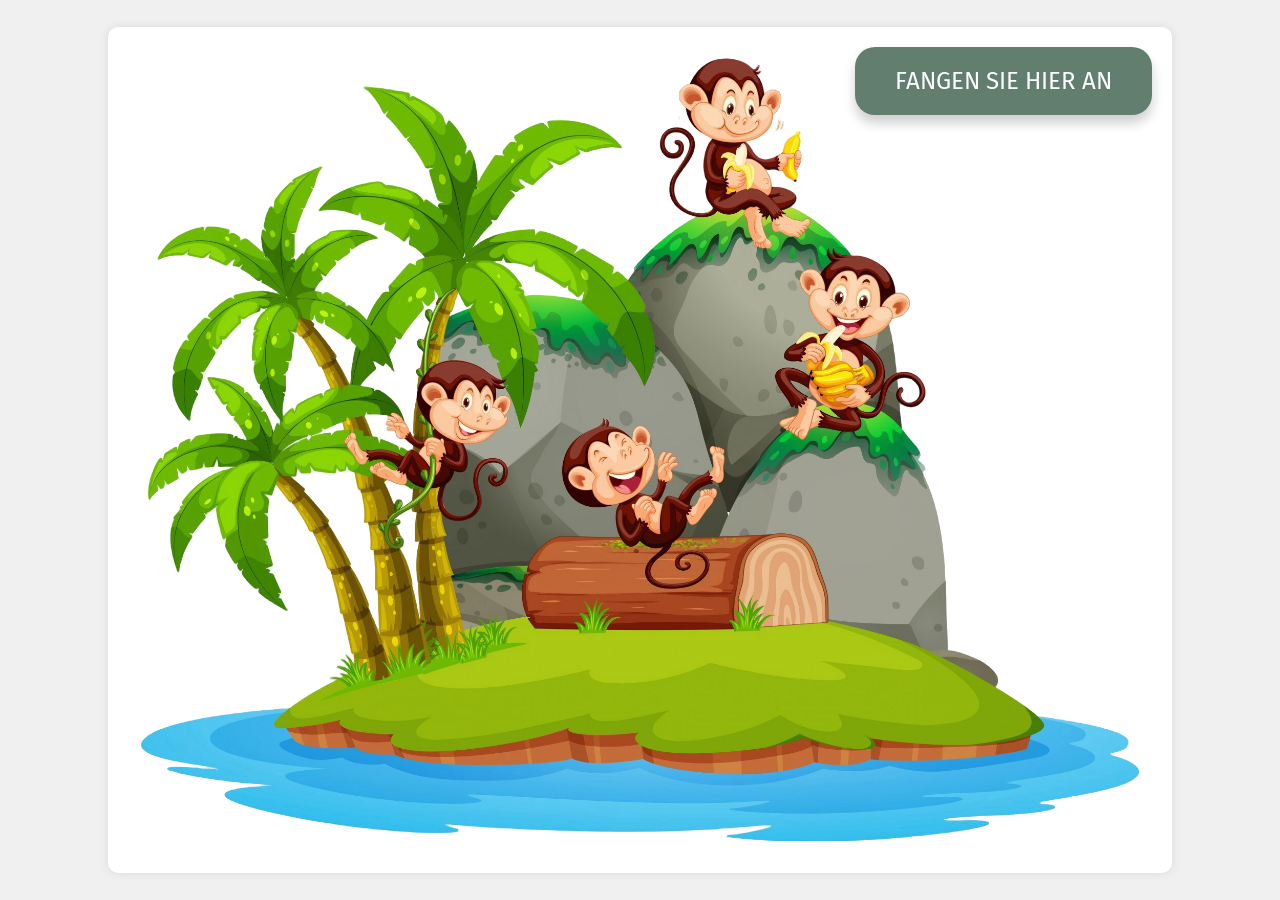
<file: index.html>
<!DOCTYPE html>
<html lang="en">
<head>
    <meta charset="UTF-8">
    <meta name="viewport" content="width=device-width, initial-scale=1.0">
    <title>Decision Tree Game</title>
    <link rel="stylesheet" href="https://cdnjs.cloudflare.com/ajax/libs/font-awesome/6.0.0-beta3/css/all.min.css">
    <link rel="stylesheet" href="initial.css">
    <link rel="stylesheet" href="https://fonts.googleapis.com/css2?family=Fira+Sans:wght@400;500;600;700&display=swap">
    <script>
        function loadHTML(fileName) {
            console.log(`Attempting to load ${fileName}`);
            var xhr = new XMLHttpRequest();
            xhr.open('GET', fileName, true);
            xhr.onreadystatechange = function () {
                if (xhr.readyState == 4 && xhr.status == 200) {
                    console.log(`Loaded content from ${fileName}`);
                    document.getElementById('content').innerHTML = xhr.responseText;
                } else if (xhr.readyState == 4) {
                    console.error(`Failed to load ${fileName}`);
                }
            };
            xhr.send();
        }
    </script>
</head>
<body>
    <div class="container">
        <button class="button" onclick="window.location.href='introduction.html'">FANGEN SIE HIER AN</button>
        <div class="content">
            <img src="happy-monkey-isolated-island.png" alt="Help João">
        </div>
    </div>
</body>
</html>
</file>
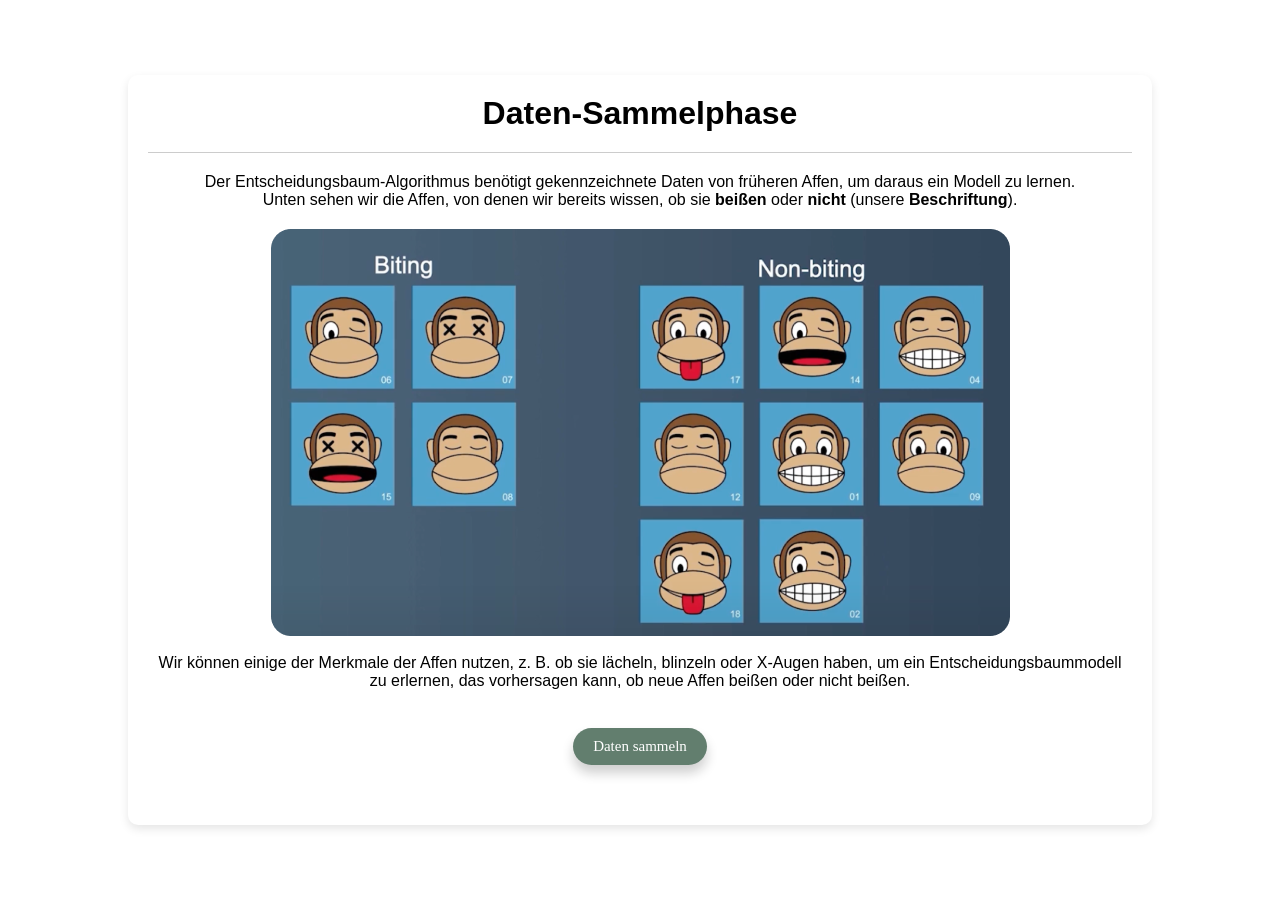
<file: game.html>
<!DOCTYPE html>
<html lang="en">
<head>
    <meta charset="UTF-8">
    <meta name="viewport" content="width=device-width, initial-scale=1.0">
    <link rel="stylesheet" href="styles.css">
    <link rel="stylesheet" href="introduction.css">
    <title>Decision Tree</title>
</head>
<body>
    <div class="container">
        <h1 id="phaseTitle">Daten-Sammelphase</h1>
        <hr/>
        <div id="controls">
            <p id="message">
                Der Entscheidungsbaum-Algorithmus benötigt gekennzeichnete Daten von früheren Affen, um daraus ein Modell zu lernen.
                <br>
                Unten sehen wir die Affen, von denen wir bereits wissen, ob sie <strong>beißen </strong> oder <strong>nicht</strong> (unsere <strong>Beschriftung</strong>).
                <br/> <img src="Dataset.png" alt="Biting and Non-biting Monkeys" class="intro-image">
                <br>
                Wir können einige der Merkmale der Affen nutzen, z. B. ob sie lächeln, blinzeln oder X-Augen haben, um ein Entscheidungsbaummodell zu erlernen, das vorhersagen kann, ob neue Affen beißen oder nicht beißen.
            </p>
            <br/>
            <button class="button" id="collectDataBtn">Daten sammeln</button>
        </div>
        <div id="datasetContainer" style="display:none;">
            <div class="table-container">
                <table class="dataset-table">
                    <thead>
                        <tr>
                            <th></th> 
                            <th>Lächeln</th>
                            <th>X-Augen</th>
                            <th>Zwinkern</th>
                            <th>Beißen/Nicht beißen (Beschriftung)</th>
                        </tr>
                    </thead>
                    <tbody id="tableBody">
                    </tbody>
                </table>
            </div>
        </div>
        <div id="decisionTreeContainer" class="decision-tree"></div>
    </div>
    <div id="tipModal" class="modal">
        <div class="modal-content">
            <span class="close">&times;</span>
            <p id="modalMessage">Your message here...</p>
        </div>
    </div>
    <script src="script.js"></script>
</body>
</html>
</file>
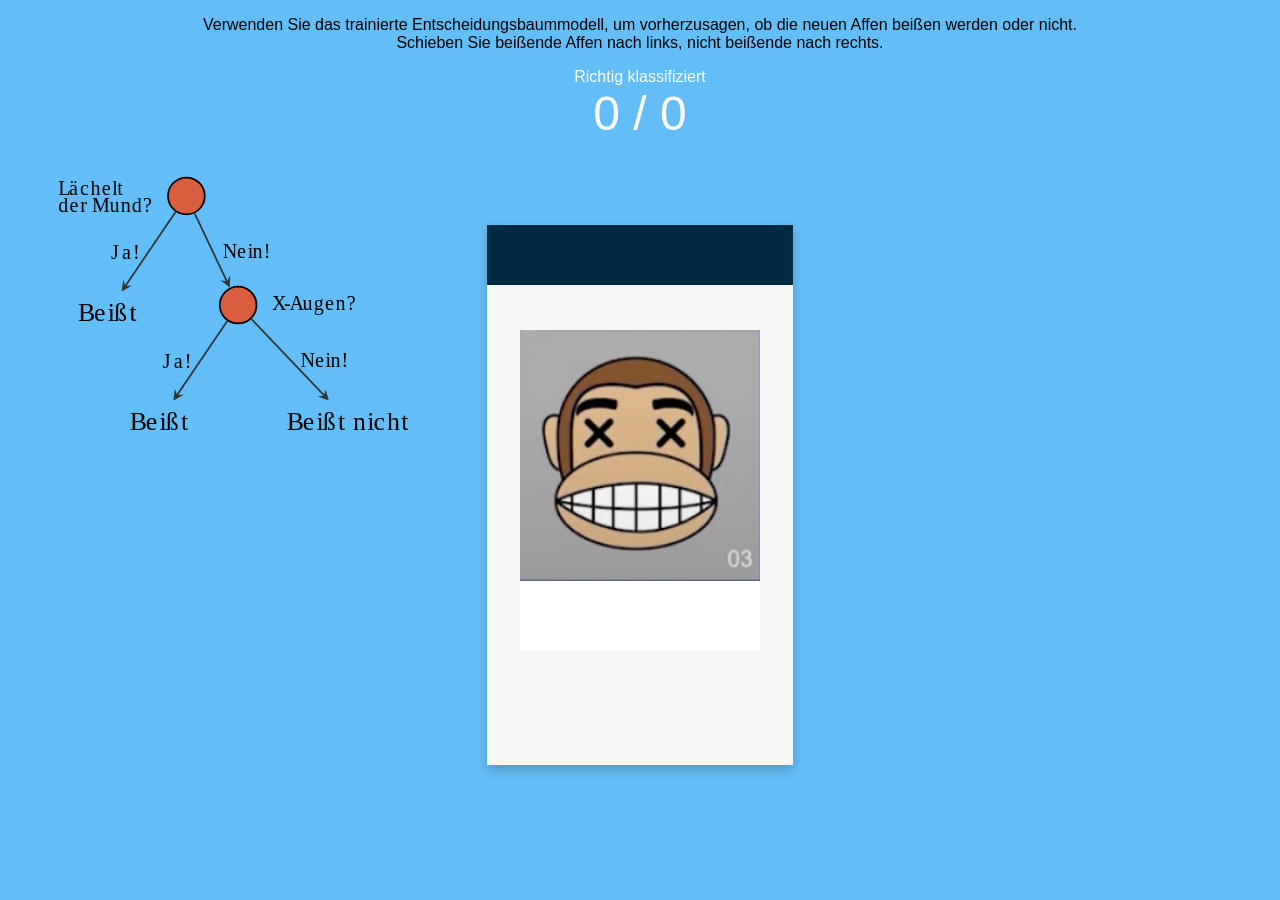
<file: game1.html>
<!DOCTYPE html>
<html>
  <!--Based on a codepen from https://codepen.io/suez/pen/MaeVBy  -->
  <head>
    <meta charset="utf-8" />
    <meta
      name="description"
      content="Introductory applet for grasping Supervised Learning"
    />
    <meta name="keywords" content="supervised, learning, aiunplugged, snaip" />
    <link rel="stylesheet" href="style.css" />
    <link rel="stylesheet" href="game1.css" />
    <title>Monkey game</title>
    <script src="https://cdnjs.cloudflare.com/ajax/libs/jquery/2.1.3/jquery.min.js"></script>
  </head>
  <body>
    <p class="demo__tip">
      Verwenden Sie das trainierte Entscheidungsbaummodell, um vorherzusagen, ob die neuen Affen beißen werden oder nicht. <br> Schieben Sie beißende Affen nach links, nicht beißende nach rechts.    </p>
    <div class="demo">
      <header class="demo__header"></header>
      <div class="demo__content">
        <div class="demo__card-cont">
          <div class="demo__card" data-bites="false">
            <div class="demo__card__top purple">
              <div class="demo__card__img">
                <img src="img/08.png" width="100%" />
              </div>
            </div>
            <div class="demo__card__btm"></div>
            <div class="demo__card__choice m--reject"></div>
            <div class="demo__card__choice m--like"></div>
            <div class="demo__card__drag"></div>
          </div>

          <div class="demo__card" data-bites="true">
            <div class="demo__card__top cyan">
              <div class="demo__card__img">
                <img src="img/07.png" width="100%" />
              </div>
            </div>
            <div class="demo__card__btm"></div>
            <div class="demo__card__choice m--reject"></div>
            <div class="demo__card__choice m--like"></div>
            <div class="demo__card__drag"></div>
          </div>

          <div class="demo__card" data-bites="true">
            <div class="demo__card__top indigo">
              <div class="demo__card__img">
                <img src="img/06.png" width="100%" />
              </div>
            </div>
            <div class="demo__card__btm"></div>
            <div class="demo__card__choice m--reject"></div>
            <div class="demo__card__choice m--like"></div>
            <div class="demo__card__drag"></div>
          </div>

          <div class="demo__card" data-bites="false">
            <div class="demo__card__top purple">
              <div class="demo__card__img">
                <img src="img/05.png" width="100%" />
              </div>
            </div>
            <div class="demo__card__btm"></div>
            <div class="demo__card__choice m--reject"></div>
            <div class="demo__card__choice m--like"></div>
            <div class="demo__card__drag"></div>
          </div>

          <div class="demo__card" data-bites="false">
            <div class="demo__card__top purple">
              <div class="demo__card__img">
                <img src="img/04.png" width="100%" />
              </div>
            </div>
            <div class="demo__card__btm"></div>
            <div class="demo__card__choice m--reject"></div>
            <div class="demo__card__choice m--like"></div>
            <div class="demo__card__drag"></div>
          </div>

          <div class="demo__card" data-bites="true">
            <div class="demo__card__top blue">
              <div class="demo__card__img">
                <img src="img/03.png" width="100%" />
              </div>
            </div>
            <div class="demo__card__btm"></div>
            <div class="demo__card__choice m--reject"></div>
            <div class="demo__card__choice m--like"></div>
            <div class="demo__card__drag"></div>
          </div>

          <div class="demo__card" data-bites="false">
            <div class="demo__card__top purple">
              <div class="demo__card__img">
                <img src="img/02.png" width="100%" />
              </div>
            </div>
            <div class="demo__card__btm"></div>
            <div class="demo__card__choice m--reject"></div>
            <div class="demo__card__choice m--like"></div>
            <div class="demo__card__drag"></div>
          </div>

          <div class="demo__card" data-bites="true">
            <div class="demo__card__top purple">
              <div class="demo__card__img">
                <img src="img/01.png" width="100%" />
              </div>
            </div>
            <div class="demo__card__btm"></div>
            <div class="demo__card__choice m--reject"></div>
            <div class="demo__card__choice m--like"></div>
            <div class="demo__card__drag"></div>
          </div>
        </div>
        <p class="demo__tip" id="feedback" style="display:none">Richtig!</p>
        <p class="demo__tip" id="feedbackfalse" style="display:none">
          Falsch!
        </p>
      </div>
    </div>
    <div class="demo__tip">
      <p style="color: white; font-size: 100%;">Richtig klassifiziert</p>
      <div id="counter" style="color: white; font-size: 300%;">0 / 0</div>
    </div>
    <div class="demo__image">
        <img src="variante1.svg" alt="Uploaded image" />
    </div>
    <script>
      var animating = false;
      var cardsCounter = 0;
      var numOfCards = $(".demo__card").length;
      var decisionVal = 80;
      var pullDeltaX = 0;
      var deg = 0;
      var $card, $cardReject, $cardLike;
      var correct = 0;

      $(document).ready(function() {
        function pullChange() {
          animating = true;
          deg = pullDeltaX / 10;
          $card.css(
            "transform",
            "translateX(" + pullDeltaX + "px) rotate(" + deg + "deg)"
          );

          var opacity = pullDeltaX / 100;
          var rejectOpacity = opacity >= 0 ? 0 : Math.abs(opacity);
          var likeOpacity = opacity <= 0 ? 0 : opacity;
          $cardReject.css("opacity", rejectOpacity);
          $cardLike.css("opacity", likeOpacity);
        }

        function release() {
          if (pullDeltaX >= decisionVal) {
            $card.addClass("to-right");
            if ($card.attr("data-bites") == "false") {
              correct++;
              $("#feedbackfalse").hide();
              $("#feedback").show();
              setTimeout(function() {
                $("#feedback").hide();
              }, 1000);
            } else {
              $("#feedback").hide();
              $("#feedbackfalse").show();
              setTimeout(function() {
                $("#feedbackfalse").hide();
              }, 1000);
            }
          } else if (pullDeltaX <= -decisionVal) {
            $card.addClass("to-left");
            if ($card.attr("data-bites") == "true") {
              correct++;
              $("#feedbackfalse").hide();
              $("#feedback").show();
              setTimeout(function() {
                $("#feedback").hide();
              }, 1000);
            } else {
              $("#feedback").hide();
              $("#feedbackfalse").show();
              setTimeout(function() {
                $("#feedbackfalse").hide();
              }, 1000);
            }
          }

          if (Math.abs(pullDeltaX) >= decisionVal) {
            $card.addClass("inactive");
            $card.hide();
            cardsCounter++;
            $("#counter").text(correct + " / " + cardsCounter);

            if (cardsCounter === numOfCards) {
              setTimeout(function() {
                window.location.href = "result-easy-EN.html?correct=" + correct;
              }, 2000);
            }
          }

          if (Math.abs(pullDeltaX) < decisionVal) {
            $card.addClass("reset");
          }

          setTimeout(function() {
            $card
              .attr("style", "")
              .removeClass("reset")
              .find(".demo__card__choice")
              .attr("style", "");

            pullDeltaX = 0;
            animating = false;
          }, 300);
        }

        $(document).on(
          "mousedown touchstart",
          ".demo__card:not(.inactive)",
          function(e) {
            if (animating) return;

            $card = $(this);
            $cardReject = $(".demo__card__choice.m--reject", $card);
            $cardLike = $(".demo__card__choice.m--like", $card);
            var startX = e.pageX || e.originalEvent.touches[0].pageX;

            $(document).on("mousemove touchmove", function(e) {
              var x = e.pageX || e.originalEvent.touches[0].pageX;
              pullDeltaX = x - startX;
              if (!pullDeltaX) return;
              pullChange();
            });

            $(document).on("mouseup touchend", function() {
              $(document).off("mousemove touchmove mouseup touchend");
              if (!pullDeltaX) return; // prevents from rapid click events
              release();
            });
          }
        );
      });
    </script>
  </body>
</html>
</file>
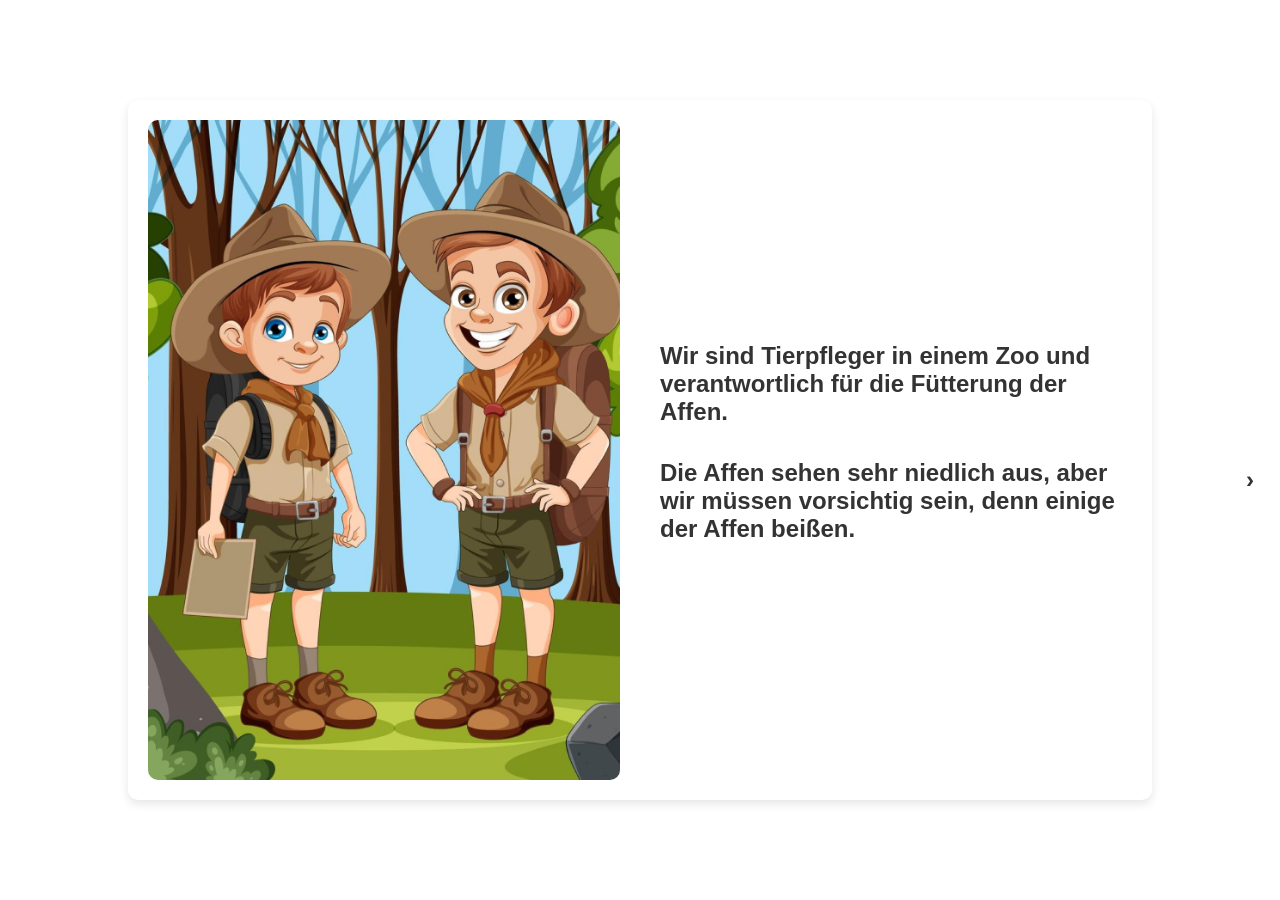
<file: introduction.html>
<!DOCTYPE html>
<html lang="en">
<head>
    <meta charset="UTF-8">
    <meta name="viewport" content="width=device-width, initial-scale=1.0">
    <title>Introduction</title>
    <link rel="stylesheet" href="introduction.css">
</head>
<body>
    <div class="container">

        <div class="slider-container">
            <!-- Slide 1 -->
            <div class="slide">
                <div class="image-section">
                    <img src="pikaso_edit 1.png" alt="Zoo Keeper and Monkey">
                </div>
                <div class="text-section">
                    <h2>
                        Wir sind <strong>Tierpfleger </strong> in einem Zoo und <strong>verantwortlich für die Fütterung der Affen.</strong>
                    </h2>
                    <br>
                    <h2>
                        Die Affen sehen sehr niedlich aus, aber wir müssen vorsichtig sein, </strong>denn einige der Affen beißen.</strong>
                    </h2>
                </div>
            </div>

            <!-- Slide 2 -->
            <div class="slide">
                <div class="image-section">
                    <img src="jungle-explorers-vector-illustration 1.png" alt="Another Image">
                </div>
                <div class="text-section">
                    <h2>
                        Wir wissen bereits,<strong> welche der Affen, </strong>die derzeit in unserem Zoo sind, beißen und welche nicht.
                    </h2>
                    <br>
                    <h2>
                        Aber es kommen neue Affen in unseren Zoo und schließen sich der Gruppe von Affen an.
                    </h2>
                    <br>
                    <h2>
                        Dann müssen wir einen Weg finden, herauszufinden, welche dieser neuen Affen beißen und welche nicht – vorzugsweise, ohne ihren Zähnen zu nahe zu kommen.
                    </h2>
                </div>
            </div>

            <!-- Slide 3 -->
            <div class="slide">
                <div class="text-section">
                    <h2>
                        Wir haben beschlossen, aufzulisten, welche unserer derzeitigen Affen beißen und welche nicht.
                    </h2>
                </div>
                <div class="image-section">
                    <img src="Dataset.png" alt="Monkeys with Features">
                </div>
                <div class="text-section">
                    <h2>
                        Wie wir sehen können, unterscheiden sich die Affen in bestimmten Merkmalen, wie die Form ihrer Augen und ob sie lächeln oder blinzeln. 
                    </h2>
                </div>
            </div>

            <!-- Slide 4 (Multiple Choice Question with Image) -->
            <div class="slide">
                <div class="image-section">
                    <img src="jungle-explorers-vector-illustration 1.png" alt="Supervised Learning">
                </div>
                <div class="text-section">
                    <h2>
                        Wie nennen wir Eigenschaften von Dingen im Kontext des überwachten Lernens?
                    </h2>
                    <form id="quiz-form-4">
                        <label>
                            <input type="radio" name="answer" value="A">
                            A) Merkmale
                        </label><br>
                        <label>
                            <input type="radio" name="answer" value="B">
                            B) Beschriftungen
                        </label><br>
                        <label>
                            <input type="radio" name="answer" value="C">
                            C) Werte
                        </label><br>
                        <label>
                            <input type="radio" name="answer" value="D">
                            D) Ausgaben
                        </label><br><br>
                        <button type="button" class="button" onclick="checkAnswerSlide4()">Senden</button>
                    </form>
                    <br>
                    <p id="feedback-4" style="display:none;"></p>
                </div>
            </div>

            <!-- Slide 5 (Matching Layout with Slide 3) -->
            <div class="slide">
                <div class="text-section">
                    <h2>
                        Es ist unsere Aufgabe, einen Weg zu finden, basierend auf den Merkmalen der Affen, der uns hilft festzustellen, ob neue Affen, die in den Zoo kommen, beißen oder nicht.
                    </h2>
                </div>
                <div class="image-section">
                    <img src="Dataset.png" alt="Monkeys with Features">
                </div>
                <div class="text-section">
                    <h2> 
                        Wie können wir das machen?
                    </h2>
                </div>
            </div>

            <!-- Slide 6 (New Multiple Choice Question) -->
            <!--<div class="slide">
                <div class="image-section">
                    <img src="jungle-explorers-vector-illustration 1.png" alt="Problem Solving Image">
                </div>
                <div class="text-section">
                    <h2>
                        Wie können wir dieses Problem lösen?
                    </h2>
                    <form id="quiz-form-6">
                        <label>
                            <input type="radio" name="solution" value="A">
                            A) Die Affen mehrere Tage lang genau beobachten.
                        </label><br>
                        <label>
                            <input type="radio" name="solution" value="B">
                            B) Ein Modell auf Basis der Daten der bekannten Affen erstellen.                        </label><br>
                        <label>
                            <input type="radio" name="solution" value="C">
                            C) Einen anderen Zoo fragen, der dieselbe Spezies hat.                        </label><br><br>
                        <button  type="button" class="button" onclick="checkAnswerSlide6()">Senden</button>
                    </form>
                    <br>
                    <p id="feedback-6" style="display:none;"></p>
                </div>
            </div>-->

            <div class="slide">
                <div class="text-section">
                    <h2>
                        Wir können einen Algorithmus des Überwachtes Lernen verwenden, um ein Modell automatisch zu erzeugen, das vorhersagen kann, ob Affen beißen oder nicht.                    </h2>
                </div>
                <div class="image-section">
                    <img src="Dataset.png" alt="Monkeys with Features">
                </div>
                <div class="text-section">
                    <h1>
                        Lass uns den Entscheidungsbaum-Lernalgorithmus verwenden.
                    </h1>
                </div>
            </div>
        </div>
    </div>

    <!-- Arrows (Prev and Next) -->
    <a class="prev" id="prev" onclick="changeSlide(-1)">&#10094;</a>
    <a class="next" id="next" onclick="changeSlide(1)">&#10095;</a>    

    <script src="introduction.js"></script>
</body>
</html>
</file>
<file: initial.css>
body {
    font-family: 'Fira Sans';
    background-color: #f0f0f0;
    margin: 0;
    padding: 0;
    display: flex;
    justify-content: center;
    align-items: center;
    height: 100vh;
}
.container {
    font-family: 'Fira Sans';
    background-color: white;
    border-radius: 10px;
    box-shadow: 0 0 10px #0000001a;
    overflow: hidden;
    width: 80%;
    max-width: 1200px;
    padding: 20px;
    position: relative;
    max-height: 100vh; /* Ensure it doesn't exceed the viewport height */
    overflow-y: auto; 
}

.button {
    font-family: 'Fira Sans';
    position: absolute;
    top: 20px;
    right: 20px;
    color: white;
    background-color: rgb(98, 126, 110);
    border: none;
    font-size: 24px;
    border-radius: 20px;
    padding: 20px 40px;
    cursor: pointer;
    box-shadow: 0 8px 12px rgba(17, 17, 17, 0.2);
}

.button:hover {
    background-color: rgb(98, 126, 110);
}

h1 {
    font-size: 3rem;
    color: #333;
    margin-bottom: 20px;
}
.slideshow-container {
    position: relative;
    max-width: 100%;
    margin-bottom: 20px;
    overflow: hidden;
}
.slides {
    display: flex;
    transition: transform 0.5s ease-in-out;
}
.slide {
    flex: 0 0 100%;
    width: 100%;
}
.slide img {
    width: 100%;
    height:auto;
    vertical-align: middle;
}
.prev, .next {
    position: absolute;
    top: 50%;
    transform: translateY(-50%);
    padding: 10px;
    background-color: rgba(255, 255, 255, 0.5);
    border-radius: 5px;
    cursor: pointer;
    transition: background-color 0.3s ease;
}
.prev {
    left: 10px;
}
.next {
    right: 10px;
}
.prev:hover, .next:hover {
    background-color: rgba(255, 255, 255, 0.8);
}
.hide {
    display: none;
}

.content {
    display: flex;
    justify-content: center;
    align-items: center;
}
.content img {
    max-width: 100%;
    border-radius: 10px;
}

.button1 {
    top: 20px;
    right: 20px;
    background-color: #ccc;
    border: none;
    border-radius: 20px;
    padding: 10px 20px;
    cursor: pointer;
}
.button1:hover {
    background-color: #bbb;
}

.button2 {
    top: 20px;
    font-family: 'Fira Sans';
    right: 20px;
    background-color: rgb(98, 126, 110);
    border: none;
    border-radius: 20px;
    color: white;
    padding: 10px 20px;
    cursor: pointer;
}
.button2:hover {
    background-color: rgb(98, 126, 110);
}

.button3 {
    top: 20px;
    right: 20px;
    background-color: #8f1818;
    font-family: 'Fira Sans';
    border: none;
    color: white;
    border-radius: 20px;
    padding: 10px 20px;
    cursor: pointer;
}
.button3:hover {
    background-color: #8f1818;
}

#left-label {
    font-family: 'Fira Sans', sans-serif;
}

#progressBarContainer {
    width: 80%; /* Set the desired width */
    background-color: #f3f3f3; /* Light grey background */
    border: 1px solid #ccc; /* Light grey border */
    margin: auto;
    border-radius: 10px; /* Rounded corners */
    overflow: hidden; /* Ensure the progress bar is contained within the container */
    box-shadow: 0 3px 3px -5px #000, 0 2px 5px #000; /* Add shadow for depth */
}

#progressBar {
    width: 50%; /* Set the progress bar width */
    height: 20px; /* Set the height of the progress bar */
    background-color: #4caf50; /* Green background */
    text-align: center; /* Center-align text */
    line-height: 20px; /* Center-align text vertically */
    color: white; /* Text color */
    border-radius: 10px 0 0 10px; /* Rounded corners for the progress bar */
    transition: width 0.4s ease-in-out; /* Smooth transition for width change */
    position: relative; /* Position relative for adding stripes */
    overflow: hidden; /* Ensure stripes are contained within the bar */
}

#canvasContainer {
    display: flex;
    justify-content: center; /* Center horizontally */
    align-items: center; /* Center vertically if needed */
    margin: 0 auto; /* Center the container itself */
    padding: 20px; /* Optional padding */
    box-sizing: border-box; /* Ensure padding is included in the element's total width and height */
}

#gameCanvas {
    border: 1px solid #ccc; /* Optional border */
}

hr {
    border: 0;
    border-top: 0.5px solid #ccc;
    margin: 20px 160px;
}

table {
    width: 100%;
    border-collapse: collapse;
    margin-bottom: 20px;
}
th, td {
    border: 1px solid black;
    padding: 8px;
    text-align: center;
}
th {
    background-color: #f2f2f2;
}

.slider-container {
    display: flex;
    align-items: center;
    margin-bottom: 10px;
}

.slider-container label {
    margin-right: 10px;
}

.slider-container input {
    margin-right: 20px;
}
</file>
<file: styles.css>
body {
    display: flex;
    justify-content: center;
    align-items: center;
    height: 100vh;
    margin: 0;
    font-family: Arial, sans-serif;
    background-color: #f0f0f0;
}


h1 {
    margin-bottom: 20px;
}

#controls {
    margin: 20px 0;
}

label {
    margin: 0 10px;
}

canvas {
    background-color: #fff;
}

hr {
    border: 0;
    border-top: 0.5px solid #ccc;
    margin: 20px 160px;
}

table {
    width: 100%;
    border-collapse: collapse;
    margin-bottom: 20px;
}

th, td {
    border: 1px solid black;
    padding: 8px;
    text-align: center;
}

th {
    background-color: #f2f2f2;
}

.progress-bar-container {
    display: flex;
    justify-content: center;
    gap: 20px;
}

.progress-bar {
    display: inline-block;
    margin: 10px;
    text-align: center;
}

.container {
    max-width: 1200px;
    margin: 0 auto;
    padding: 20px;
    text-align: center;
}
h1 {
    text-align: center;
}
hr {
    margin: 20px 0;
}
button {
    display: block;
    margin: 20px auto;
    padding: 10px 20px;
    font-size: 16px;
    cursor: pointer;
}
#datasetContainer {
    margin-top: 20px;
}
.table-container {
    display: flex;
    align-items: flex-start;
}
img {
    max-width: 50px;
    height: auto;
    margin-right: 10px;
}
.dataset-table {
    border-collapse: collapse;
    width: 100%;
    margin-left: 10px;
}
.dataset-table th, .dataset-table td {
    border: 1px solid #ddd;
    padding: 8px;
    text-align: center;
    margin: 0;
    height: 40px;
}
.decision-tree {
    margin-top: 40px;
    display: flex;
    justify-content: space-around;
    align-items: flex-start;
}
.tree-node {
    text-align: center;
    width: 300px;
    position: relative;
    border: 2px solid #333; /* Add border around each tree */
    padding: 20px;
    border-radius: 10px; /* Rounded corners */
    background-color: #f9f9f9; /* Light background color */
    margin-bottom: 20px;
    transition: transform 0.3s, box-shadow 0.3s;
}
.tree-node:hover {
    transform: scale(1.05); /* Slightly enlarge the tree node */
    box-shadow: 0 4px 8px rgba(0, 0, 0, 0.2); /* Add a shadow effect */
    cursor: pointer; /* Make sure the cursor changes to a pointer */
    background-color: rgba(98, 126, 110, 0.2); /* Add a slight background color */
}
.ellipse {
    width: 120px;
    height: 70px;
    border-radius: 50%;
    border: 2px solid black;
    display: flex;
    align-items: center;
    justify-content: center;
    margin: 0 auto;
    background-color: white;
    position: relative;
}
.arrow-container {
    display: flex;
    justify-content: space-between;
    position: relative;
    margin-top: 10px;
}
.branch {
    text-align: center;
    position: relative;
    width: 45%;
}

.branch .arrow {
    width: 2px;
    background-color: black;
    position: absolute;
    top: 70px; /* Start from the bottom of the ellipse */
    left: 50%;
    transform: translateX(-50%);
    height: 60px; /* Adjust height to connect with the rectangle */
}
.branch .arrow:after {
    content: '';
    position: absolute;
    left: -4px;
    top: 100%;
    border: solid black;
    border-width: 0 3px 3px 0;
    padding: 5px;
    transform: rotate(45deg);
}
.label-rect {
    border: 1px solid #000;
    border-radius: 5px;
    padding: 5px;
    margin: 10px 0;
    width: 100px;
    margin: 10px auto;
    background-color: #fff;
}
.images-container {
    display: flex;
    justify-content: center;
    flex-wrap: wrap;
    margin-top: 10px;
}
.bite-stats, .entropy, .tree-entropy, .information-gain {
    font-weight: bold;
    margin-top: 5px;
}
.line {
    width: 2px;
    height: 50px;
    background-color: black;
    margin: 0 auto;
    transform-origin: top center;
}
.intro-image {
    margin-top: 20px;
    max-width: 100%;
    height: auto;
    display: block;
    margin-left: auto;
    margin-right: auto;
}

/* The Modal (background) */
.modal {
    display: none; /* Hidden by default */
    position: fixed; /* Stay in place */
    z-index: 1; /* Sit on top */
    padding-top: 100px; /* Location of the box */
    left: 0;
    top: 0;
    width: 100%; /* Full width */
    height: 100%; /* Full height */
    overflow: auto; /* Enable scroll if needed */
    background-color: rgba(0, 0, 0, 0.5); /* Black with opacity */
}

/* Modal Content */
.modal-content {
    background-color: #fefefe;
    margin: auto;
    padding: 20px;
    border: 1px solid #888;
    width: 80%;
    max-width: 500px;
    border-radius: 10px;
    text-align: center;
    box-shadow: 0 5px 15px rgba(0, 0, 0, 0.3);
}

/* Close button */
.close {
    color: #aaa;
    float: right;
    font-size: 28px;
    font-weight: bold;
}

.close:hover,
.close:focus {
    color: black;
    text-decoration: none;
    cursor: pointer;
}
</file>
<file: introduction.css>
* {
    margin: 0;
    padding: 0;
    box-sizing: border-box;
}

body {
    font-family: 'Fira Sans Light', sans-serif;
    background-color: #ffff;
    display: flex;
    justify-content: center;
    align-items: center;
    height: 100vh;
    position: relative;
}

/* Container to hold the entire slider */
.container {
    width: 80%;
    max-width: 1200px;
    margin: auto;
    background-color: #fff;
    border-radius: 10px;
    padding: 20px;
    box-shadow: 0 4px 10px rgba(0, 0, 0, 0.1);
    position: relative;
    z-index: 1; /* Ensure the container is under the arrows */
}

/* Slider Container */
.slider-container {
    width: 100%;
    overflow: hidden;
    display: flex;
    justify-content: center;
    align-items: center;
    height: auto;
}

/* Individual slides */
.slide {
    display: none;
    flex-direction: row;
    justify-content: space-between;
    align-items: center;
    width: 100%;
}

/* Image section for all slides */
.image-section {
    flex: 1;
    padding-right: 20px;
    display: flex;
    justify-content: center;
}

.image-section img {
    max-width: 100%;
    height: auto;
    border-radius: 10px;
}

/* Text section for all slides */
.text-section {
    flex: 1;
    padding-left: 20px;
    text-align: left;
}

.text-section h2 {
    font-size: 24px;
    margin-bottom: 15px;
    color: #333;
}

.text-section p {
    font-size: 18px;
    color: #333;
}

.slide:nth-child(3),
.slide:nth-child(5),
.slide:nth-child(6) {
    flex-direction: column;
    text-align: center;
    justify-content: center;
    align-items: center;
}

.slide:nth-child(3) .text-section h2,
.slide:nth-child(5) .text-section h2,
.slide:nth-child(6) .text-section h2 {
    font-size: 24px;
    margin-bottom: 20px;
    color: #333;
}

.slide:nth-child(3) .image-section,
.slide:nth-child(5) .image-section,
.slide:nth-child(6) .image-section {
    margin-bottom: 20px;
}

.slide:nth-child(3) .image-section img,
.slide:nth-child(5) .image-section img,
.slide:nth-child(6) .image-section img {
    max-width: 80%;
    height: auto;
    border-radius: 10px;
}

.slide:nth-child(3) .text-section p,
.slide:nth-child(5) .text-section p,
.slide:nth-child(6) .text-section p {
    font-size: 18px;
    color: #333;
    font-weight: bold;
}

/* Arrows outside the container */
.prev, .next {
    cursor: pointer;
    position: absolute;
    top: 50%;
    padding: 16px;
    color: #333;
    font-weight: bold;
    font-size: 24px;
    transition: 0.6s ease;
    user-select: none;
    z-index: 2; /* Make sure the arrows are above everything */
}

.prev {
    left: 10px;
}

.next {
    right: 10px;
}

.prev:hover, .next:hover {
    background-color: rgba(0, 0, 0, 0.8);
    color: #fff;
}

.button {
    font-family: 'Fira Sans';
    color: white;
    background-color: rgb(98, 126, 110);
    border: none;
    font-size: 15px;
    border-radius: 20px;
    padding: 10px 20px;
    cursor: pointer;
    box-shadow: 0 8px 12px rgba(17, 17, 17, 0.2);
}

.button:hover {
    background-color: rgb(98, 126, 110);
}

/* Adjust the positioning when the container is resized */
@media (max-width: 768px) {
    .prev, .next {
        font-size: 20px;
    }

    .text-section h2 {
        font-size: 20px;
    }

    .text-section p {
        font-size: 16px;
    }
}
</file>
<file: style.css>
body {
    font-family: Roboto, Arial;
  }
  
  p {
    text-align: center;
    padding-top: 1em;
  }
  
  #aeffchen {
    display: flex;
    flex-direction: row;
    text-align: center;
    justify-content: space-evenly;
    align-items: top;
    flex-wrap: wrap;
  }
  
  .col {
    width: 50%;
  }
  
  .col-results {
    width: 40%;
  }
  
  #tree-container {
    width: 20%;
  }
  
  #tree-container-mobile {
    align-self: center;
    width: 60%;
  }
  
  #tree {
    width: 100%;
  }
  
  #beisst,
  #beisstnicht {
    display: flex;
    flex-direction: row;
    flex-wrap: wrap;
    justify-content: center;
  }
  
  .monkey {
    padding: 0.2em;
  }
  
  @media only screen and (min-width: 1201px) {
    .monkey {
      width: 20%;
    }
    #tree-container-mobile {
      display: none;
    }
  }
  
  @media only screen and (max-width: 1200px) {
    .monkey {
      width: 30%;
    }
    #tree-container-mobile {
      display: none;
    }
  }
  
  @media only screen and (max-width: 1023px) {
    .monkey {
      width: 30%;
    }
    #tree-container-mobile {
      display: block;
    }
    #tree-container {
      display: none;
    }
  }
  @media only screen and (max-width: 600px) {
    .monkey {
      width: 45%;
    }
    #tree-container-mobile {
      display: block;
      width: 80%;
    }
    #tree-container {
      display: none;
    }
  }
  
  @media only screen and (max-width: 375px) {
    .monkey {
      width: 45%;
    }
    #tree-container-mobile {
      display: block;
    }
    #tree-container {
      display: none;
    }
  }
  
  #button-row {
    text-align: center;
    margin-top: 3em;
  }
  
  a {
    background-color: #7f512e;
    border: 1px solid #56371f;
    display: inline-block;
    cursor: pointer;
    color: #ffffff;
    font-size: 1em;
    padding: 1em 2em;
    margin: 1em;
    text-decoration: none;
    text-shadow: 0px 1px 0px #56371f;
    width: 10em;
    text-align: center;
  }
  a:hover {
    background-color: #56371f;
  }
  a:active {
    position: relative;
    top: 1px;
  }
</file>
<file: game1.css>
*,
*:before,
*:after {
  box-sizing: border-box;
  margin: 0;
  padding: 0;
}

html,
body {
  font-size: 62.5%;
}

body {
  background: #63bdf7;
  overflow: hidden;
}

.demo {
  position: absolute;
  left: 50%;
  top: 55%;
  width: 30.6rem;
  height: 54rem;
  margin-left: -15.3rem;
  margin-top: -27rem;
  background: #f6f6f5;
  box-shadow: 0 0.5rem 1rem rgba(0, 0, 0, 0.2);
}
.demo__header {
  height: 6rem;
  background: #002942;
}
.demo__content {
  overflow: hidden;
  position: relative;
  height: 48rem;
  padding-top: 4.5rem;
  -webkit-user-select: none;
  -moz-user-select: none;
  -ms-user-select: none;
  user-select: none;
}
.demo__card-cont {
  position: relative;
  width: 24rem;
  height: 32rem;
  margin: 0 auto 5rem;
}
.demo__card {
  z-index: 2;
  position: absolute;
  left: 0;
  top: 0;
  width: 100%;
  height: 100%;
  -webkit-transform-origin: 50% 100%;
  transform-origin: 50% 100%;
}
.demo__card.reset {
  transition: -webkit-transform 0.3s;
  transition: transform 0.3s;
  transition: transform 0.3s, -webkit-transform 0.3s;
  -webkit-transform: translateX(0) !important;
  transform: translateX(0) !important;
}
.demo__card.reset .demo__card__choice {
  transition: opacity 0.3s;
  opacity: 0 !important;
}
.demo__card.inactive {
  transition: -webkit-transform 0.3s;
  transition: transform 0.3s;
  transition: transform 0.3s, -webkit-transform 0.3s;
}
.demo__card.to-left {
  -webkit-transform: translateX(-30rem) rotate(-30deg) !important;
  transform: translateX(-30rem) rotate(-30deg) !important;
}
.demo__card.to-right {
  -webkit-transform: translate(30rem) rotate(30deg) !important;
  transform: translate(30rem) rotate(30deg) !important;
}
.demo__card.below {
  z-index: 1;
}
.demo__card__top {
  height: 20.5rem;
}
.demo__card__top.purple {
  background: #7132b9;
}
.demo__card__top.blue {
  background: #248cb6;
}
.demo__card__top.indigo {
  background: #303f9f;
}
.demo__card__top.cyan {
  background: #26c6da;
}
.demo__card__top.lime {
  background: #afb42b;
}
.demo__card__top.brown {
  background: #795548;
}
.demo__card__img {
  overflow: hidden;
  width: 100%;
  margin: 0 auto 1.5rem;
  background-size: cover;
}
.demo__card__name {
  text-align: center;
  font-size: 2rem;
  font-weight: bold;
  color: #fff;
}
.demo__card__btm {
  height: 11.5rem;
  background: #ffffff;
}
.demo__card__we {
  text-align: center;
  font-size: 2.2rem;
  line-height: 11.5rem;
}
.demo__card__choice {
  position: absolute;
  left: 0;
  top: 0;
  width: 100%;
  height: 100%;
  opacity: 0;
}
.demo__card__choice:before {
  content: "";
  position: absolute;
  left: 50%;
  top: 50%;
  width: 2rem;
  height: 2rem;
  margin-left: -1rem;
  color: #fff;
  border-radius: 50%;
  box-shadow: -2rem -3rem #fff, 2rem -3rem #fff;
}
.demo__card__choice:after {
  content: "";
  position: absolute;
  left: 50%;
  top: 50%;
  width: 4rem;
  height: 1.5rem;
  margin-left: -2rem;
  border: 0.6rem solid #fff;
  border-bottom: none;
  border-top-left-radius: 1.5rem;
  border-top-right-radius: 1.5rem;
}
.demo__card__choice.m--reject {
  background: #ff945a;
}
.demo__card__choice.m--like {
  background: #b1da96;
}
.demo__card__choice.m--like:after {
  -webkit-transform: scaleY(-1);
  transform: scaleY(-1);
}
.demo__card__drag {
  z-index: 5;
  position: absolute;
  left: 0;
  top: 0;
  width: 100%;
  height: 100%;
  cursor: -webkit-grab;
  cursor: grab;
}
.demo__tip {
  text-align: center;
  font-size: 1.6rem;
}

  .demo__image {
    width: 35%;
    padding-left: 20px;
  }

  .demo__image img {
    width: 100%;
    height: auto;
}

.button {
  font-family: 'Fira Sans';
  color: white;
  background-color: rgb(98, 126, 110);
  border: none;
  font-size: 15px;
  border-radius: 20px;
  padding: 10px 20px;
  cursor: pointer;
  box-shadow: 0 8px 12px rgba(17, 17, 17, 0.2);
}

.button:hover {
  background-color: rgb(98, 126, 110);
}
</file>
